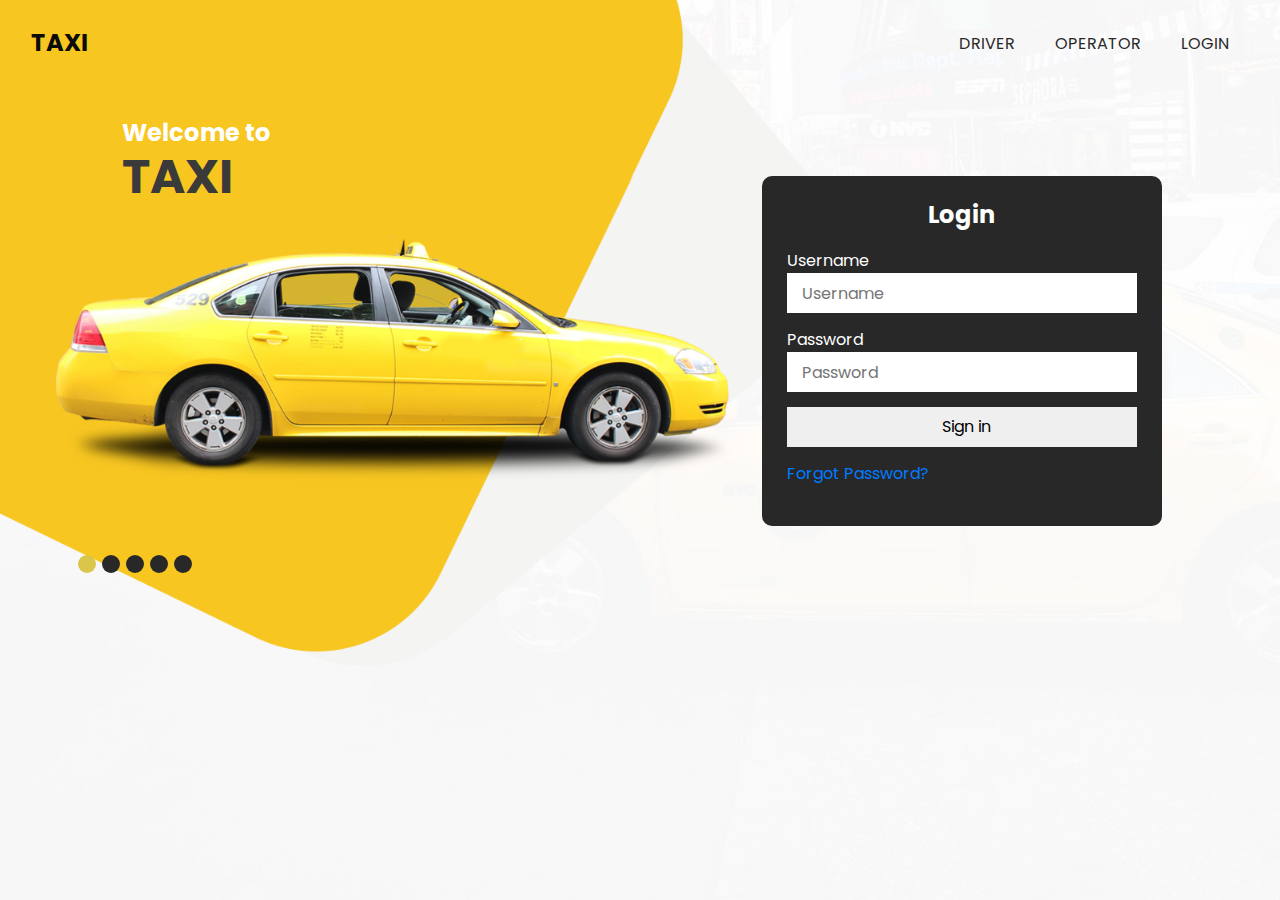
<file: index.html>
<!DOCTYPE html>
<html>

<head>
  <!-- Basic -->
  <meta charset="utf-8" />
  <meta http-equiv="X-UA-Compatible" content="IE=edge" />
  <!-- Mobile Metas -->
  <meta name="viewport" content="width=device-width, initial-scale=1, shrink-to-fit=no" />


  <title>TAXI</title>




  <!-- bootstrap core css -->
  <link rel="stylesheet" type="text/css" href="css/bootstrap.css" />

  <!-- fonts style -->
  <link href="https://fonts.googleapis.com/css?family=Poppins:400,700&display=swap" rel="stylesheet">

  <!-- Custom styles for this template -->
  <link href="css/style.css" rel="stylesheet" />

</head>
<script>
  function validateForm() {
    let x = document.forms["Admin_login"]["AdminID"].value;
    let y = document.forms["Admin_login"]["AdminPass"].value;
    if ((x == "")&&(y=="")) {
      alert("Empty fields Detected");
      return false;
    }

    else if ((x == "admin")&&(y == "1234")) {
      window.location.replace('Operator.html');

    }

    else if ((x == "driver")&&(y == "1234")) {
      window.location.replace('Driver.html');

    }

    else {
      alert("Incorrect Credentials");
      return false;
    }
  }
  </script>
<body>

  <div class="hero_area">
    <!-- header section strats -->
    <header class="header_section">
      <div class="container-fluid">
        <nav class="navbar navbar-expand-lg custom_nav-container ">
          <a class="navbar-brand" href="operator_login.html">
            <span>
            TAXI
            </span>
          </a>
          <button class="navbar-toggler" type="button" data-toggle="collapse" data-target="#navbarSupportedContent" aria-controls="navbarSupportedContent" aria-expanded="false" aria-label="Toggle navigation">
            <span class="navbar-toggler-icon"></span>
          </button>

          <div class="collapse navbar-collapse" id="navbarSupportedContent">
            <div class="d-flex ml-auto flex-column flex-lg-row align-items-center">
              <ul class="navbar-nav  ">
                <li class="nav-item active">
                  <a class="nav-link" href="driver_login.html">Driver <span class="sr-only">(current)</span></a>
                </li>
                <li class="nav-item">
                  <a class="nav-link" href="operator_login.html">Operator</a>
                </li>

                <li class="nav-item">
                  <a class="nav-link" href="index.html">Login</a>
                </li>
              </ul>
            </div>
          </div>
        </nav>
      </div>
    </header>
    <!-- end header section -->
    <!-- slider section -->
    <section class=" slider_section ">
      <div class="container-fluid">
        <div class="row">
          <div class="col-md-7 ">
            <div class="box">
              <div class="detail-box">
                <h4>
                  Welcome to
                </h4>
                <h1>
                  TAXI
                </h1>
              </div>
              <div id="carouselExampleIndicators" class="carousel slide" data-ride="carousel">
                <ol class="carousel-indicators">
                  <li data-target="#carouselExampleIndicators" data-slide-to="0" class="active"></li>
                  <li data-target="#carouselExampleIndicators" data-slide-to="1"></li>
                  <li data-target="#carouselExampleIndicators" data-slide-to="2"></li>
                  <li data-target="#carouselExampleIndicators" data-slide-to="3"></li>
                  <li data-target="#carouselExampleIndicators" data-slide-to="4"></li>
                </ol>
                <div class="carousel-inner">
                  <div class="carousel-item active">

                    <div class="img-box">
                      <img src="images/slider-img.png" alt="">
                    </div>
                  </div>
                  <div class="carousel-item">
                    <div class="img-box">
                      <img src="images/slider-img.png" alt="">
                    </div>
                  </div>
                  <div class="carousel-item">
                    <div class="img-box">
                      <img src="images/slider-img.png" alt="">
                    </div>
                  </div>
                  <div class="carousel-item">
                    <div class="img-box">
                      <img src="images/slider-img.png" alt="">
                    </div>
                  </div>
                  <div class="carousel-item">
                    <div class="img-box">
                      <img src="images/slider-img.png" alt="">
                    </div>
                  </div>
                </div>
              </div>


            </div>
          </div>
          <div class="col-lg-4 col-md-5 ">
            <div class="slider_form">
              <h4>
              Login
              </h4>
              <form id="Admin_login" onsubmit="return validateForm()" action="javascript:void(0);">
                  <a  class="w3-blue w3-block w3-padding-16" style="color:white;">Username</a>
                  <input id="AdminID" name="AdminID" type="text" placeholder="Username" autocomplete="nope">
                  <br>
                  <a  class="w3-blue w3-block w3-padding-16" style="color:white;">Password</a>
                  <input id="AdminPass" name="AdminPass" type="password" placeholder="Password" autocomplete="new-password">
                  <input type="submit" value="Sign in" id="sign_in">
                  <a href="#">Forgot Password?</a>
                </div>
              </form>
            </div>
          </div>
        </div>
      </div>

    </section>
    <!-- end slider section -->
  </div>



  <script type="text/javascript" src="js/jquery-3.4.1.min.js"></script>
  <script type="text/javascript" src="js/bootstrap.js"></script>
  <script type="text/javascript" src="https://cdnjs.cloudflare.com/ajax/libs/OwlCarousel2/2.3.4/owl.carousel.min.js">
  </script>


  <!-- owl carousel script -->
  <script type="text/javascript">
    $(".owl-carousel").owlCarousel({
      loop: true,
      margin: 20,
      navText: [],
      autoplay: true,
      autoplayHoverPause: true,
      responsive: {
        0: {
          items: 1
        },
        768: {
          items: 2
        },
        1000: {
          items: 2
        }
      }
    });
  </script>
  <!-- end owl carousel script -->

</body>

</html>
</file>
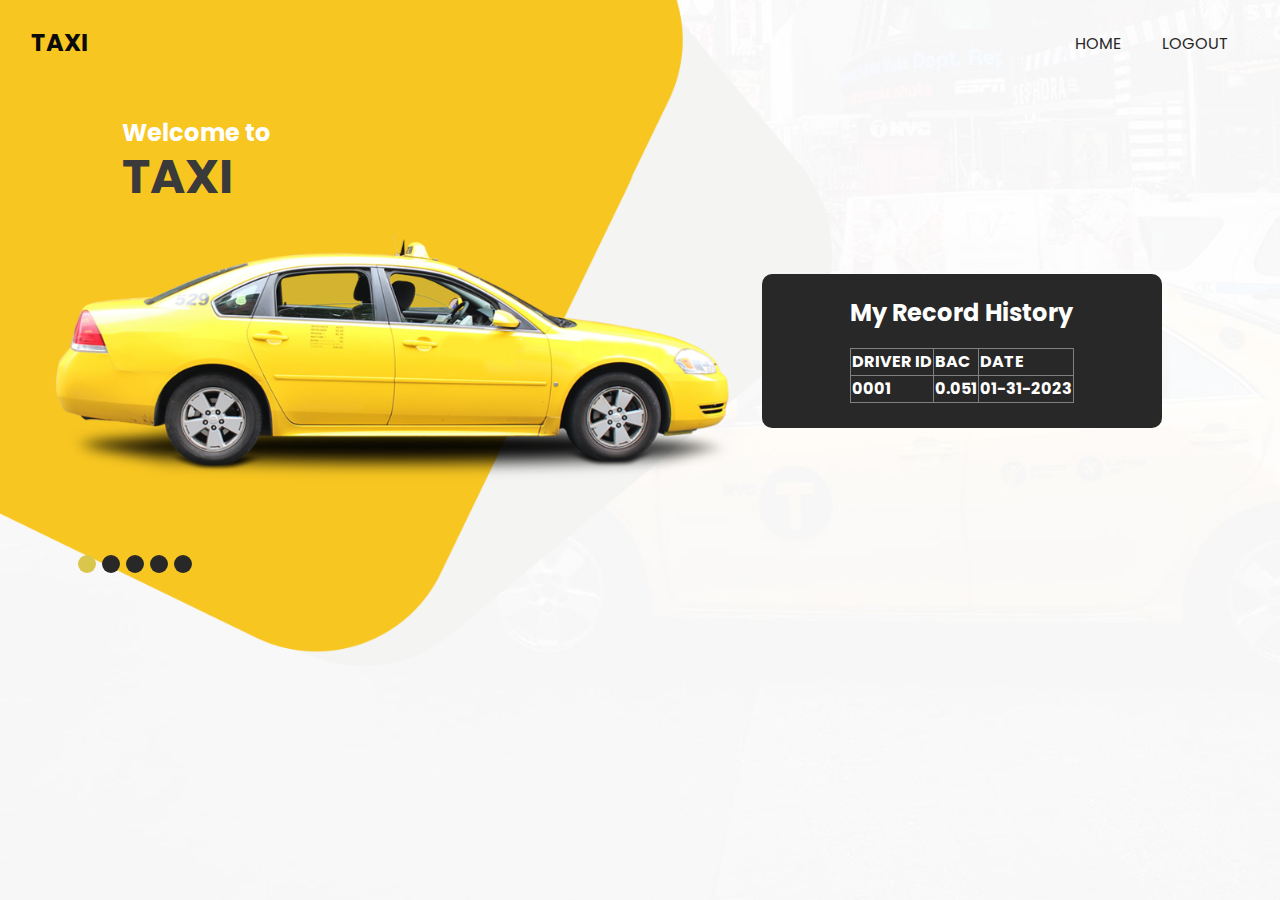
<file: D_Record_history.html>
<!DOCTYPE html>
<html>

<head>
  <!-- Basic -->
  <meta charset="utf-8" />
  <meta http-equiv="X-UA-Compatible" content="IE=edge" />
  <!-- Mobile Metas -->
  <meta name="viewport" content="width=device-width, initial-scale=1, shrink-to-fit=no" />


  <title>TAXI</title>




  <!-- bootstrap core css -->
  <link rel="stylesheet" type="text/css" href="css/bootstrap.css" />

  <!-- fonts style -->
  <link href="https://fonts.googleapis.com/css?family=Poppins:400,700&display=swap" rel="stylesheet">

  <!-- Custom styles for this template -->
  <link href="css/style.css" rel="stylesheet" />

</head>

<body>

  <div class="hero_area">
    <!-- header section strats -->
    <header class="header_section">
      <div class="container-fluid">
        <nav class="navbar navbar-expand-lg custom_nav-container ">
          <a class="navbar-brand" href="View_All.html">
            <span>
            TAXI
            </span>
          </a>
          <button class="navbar-toggler" type="button" data-toggle="collapse" data-target="#navbarSupportedContent" aria-controls="navbarSupportedContent" aria-expanded="false" aria-label="Toggle navigation">
            <span class="navbar-toggler-icon"></span>
          </button>

          <div class="collapse navbar-collapse" id="navbarSupportedContent">
            <div class="d-flex ml-auto flex-column flex-lg-row align-items-center">
              <ul class="navbar-nav  ">
                <li class="nav-item active">
                  <a class="nav-link" href="Operator.html">Home<span class="sr-only">(current)</span></a>
                </li>

                <li class="nav-item">
                  <a class="nav-link" href="login.html">Logout</a>
                </li>
              </ul>
            </div>
          </div>
        </nav>
      </div>
    </header>
    <!-- end header section -->
    <!-- slider section -->
    <section class=" slider_section ">
      <div class="container-fluid">
        <div class="row">
          <div class="col-md-7 ">
            <div class="box">
              <div class="detail-box">
                <h4>
                  Welcome to
                </h4>
                <h1>
                  TAXI
                </h1>
              </div>
              <div id="carouselExampleIndicators" class="carousel slide" data-ride="carousel">
                <ol class="carousel-indicators">
                  <li data-target="#carouselExampleIndicators" data-slide-to="0" class="active"></li>
                  <li data-target="#carouselExampleIndicators" data-slide-to="1"></li>
                  <li data-target="#carouselExampleIndicators" data-slide-to="2"></li>
                  <li data-target="#carouselExampleIndicators" data-slide-to="3"></li>
                  <li data-target="#carouselExampleIndicators" data-slide-to="4"></li>
                </ol>
                <div class="carousel-inner">
                  <div class="carousel-item active">

                    <div class="img-box">
                      <img src="images/slider-img.png" alt="">
                    </div>
                  </div>
                  <div class="carousel-item">
                    <div class="img-box">
                      <img src="images/slider-img.png" alt="">
                    </div>
                  </div>
                  <div class="carousel-item">
                    <div class="img-box">
                      <img src="images/slider-img.png" alt="">
                    </div>
                  </div>
                  <div class="carousel-item">
                    <div class="img-box">
                      <img src="images/slider-img.png" alt="">
                    </div>
                  </div>
                  <div class="carousel-item">
                    <div class="img-box">
                      <img src="images/slider-img.png" alt="">
                    </div>
                  </div>
                </div>
              </div>


            </div>
          </div>
          <div class="col-lg-4 col-md-5 ">
            <div class="slider_form">
              <h4>
              My Record History
              </h4>
              <table style="color:white;" border="1px" style="width:300px; line-height:15px;" align="center">
           <thead>
                   <tr>
                       <th>DRIVER ID</th>
                       <th>BAC</th>
                       <th>DATE</th>

                   </tr>
           </thead>
           <thead>
               <tr>
                   <th>0001</th>
                   <th>0.051</th>
                   <th>01-31-2023</th>
               </tr>
       </thead>
       </table>

                </div>
              </form>
            </div>
          </div>
        </div>
      </div>

    </section>
    <!-- end slider section -->
  </div>



  <script type="text/javascript" src="js/jquery-3.4.1.min.js"></script>
  <script type="text/javascript" src="js/bootstrap.js"></script>
  <script type="text/javascript" src="https://cdnjs.cloudflare.com/ajax/libs/OwlCarousel2/2.3.4/owl.carousel.min.js">
  </script>


  <!-- owl carousel script -->
  <script type="text/javascript">
    $(".owl-carousel").owlCarousel({
      loop: true,
      margin: 20,
      navText: [],
      autoplay: true,
      autoplayHoverPause: true,
      responsive: {
        0: {
          items: 1
        },
        768: {
          items: 2
        },
        1000: {
          items: 2
        }
      }
    });
  </script>
  <!-- end owl carousel script -->

</body>

</html>
</file>
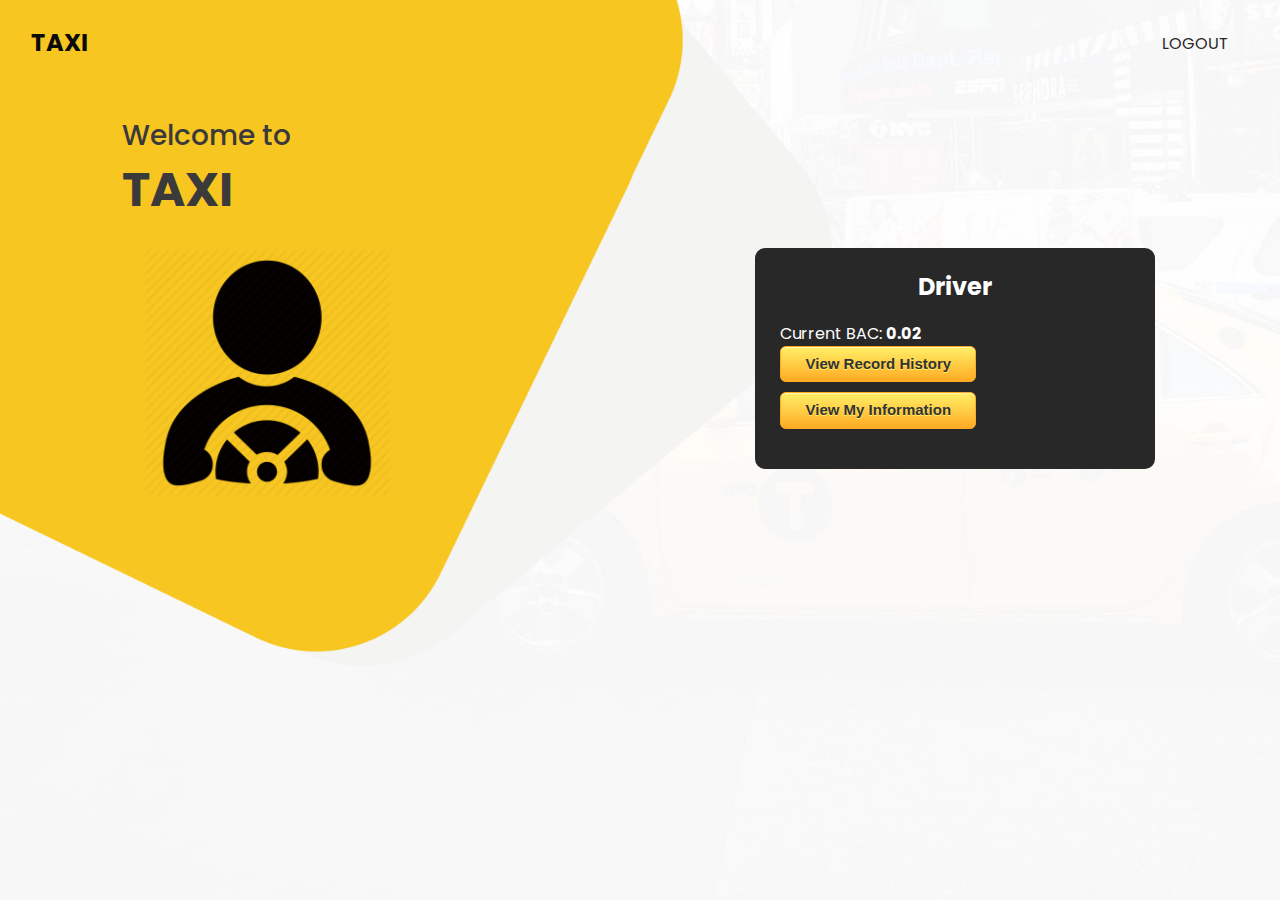
<file: Driver.html>
<!DOCTYPE html>
<html>

<head>
  <!-- Basic -->
  <meta charset="utf-8" />
  <meta http-equiv="X-UA-Compatible" content="IE=edge" />
  <!-- Mobile Metas -->
  <meta name="viewport" content="width=device-width, initial-scale=1, shrink-to-fit=no" />


  <title>TAXI</title>




  <!-- bootstrap core css -->
  <link rel="stylesheet" type="text/css" href="css/bootstrap.css" />

  <!-- fonts style -->
  <link href="https://fonts.googleapis.com/css?family=Poppins:400,700&display=swap" rel="stylesheet">

  <!-- Custom styles for this template -->
  <link href="css/style.css" rel="stylesheet" />

</head>

<body>

  <div class="hero_area">
    <!-- header section strats -->
    <header class="header_section">
      <div class="container-fluid">
        <nav class="navbar navbar-expand-lg custom_nav-container ">
          <a class="navbar-brand" href="Driver.html">
            <span>
            TAXI
            </span>
          </a>
          <button class="navbar-toggler" type="button" data-toggle="collapse" data-target="#navbarSupportedContent" aria-controls="navbarSupportedContent" aria-expanded="false" aria-label="Toggle navigation">
            <span class="navbar-toggler-icon"></span>
          </button>

          <div class="collapse navbar-collapse" id="navbarSupportedContent">
            <div class="d-flex ml-auto flex-column flex-lg-row align-items-center">
              <ul class="navbar-nav  ">

                <li class="nav-item">
                  <a class="nav-link" href="index.html">Logout</a>
                </li>
              </ul>
            </div>
          </div>
        </nav>
      </div>
    </header>
    <!-- end header section -->
    <!-- slider section -->
    <section class=" slider_section ">
      <div class="container-fluid">
        <div class="row">
          <div class="col-md-7 ">
            <div class="box">
              <div class="detail-box">
                <h3>
                  Welcome to
                </h3>
                <h1>
                  TAXI
                </h1>
              </div>
              <img class="driver" src="images/driver.png" alt="driver-img" style=" margin-left: 20px;">


            </div>
          </div>
          <div class="col-lg-4 col-md-5 " style=" padding-left: 6px;">
            <div class="slider_form">
              <h4>
                Driver
              </h4>
              <form action="">
                <a class="w3-white w3-block w3-padding-16" style="color:white;">Current BAC: <strong>0.02</a></strong>
                <br>



                  <button type="button" onclick="document.location='D_Record_history.html'" class="myButton" style="margin-bottom: 10px;">View Record History</button>
                  <br>
                  <button type="button" onclick="document.location='MyProfile.html'" class="myButton">View My Information</button>
                </div>
              </form>
            </div>
          </div>
        </div>
      </div>

    </section>
    <!-- end slider section -->
  </div>



  <script type="text/javascript" src="js/jquery-3.4.1.min.js"></script>
  <script type="text/javascript" src="js/bootstrap.js"></script>
  <script type="text/javascript" src="https://cdnjs.cloudflare.com/ajax/libs/OwlCarousel2/2.3.4/owl.carousel.min.js">
  </script>


  <!-- owl carousel script -->
  <script type="text/javascript">
    $(".owl-carousel").owlCarousel({
      loop: true,
      margin: 20,
      navText: [],
      autoplay: true,
      autoplayHoverPause: true,
      responsive: {
        0: {
          items: 1
        },
        768: {
          items: 2
        },
        1000: {
          items: 2
        }
      }
    });
  </script>
  <!-- end owl carousel script -->

</body>

</html>
</file>
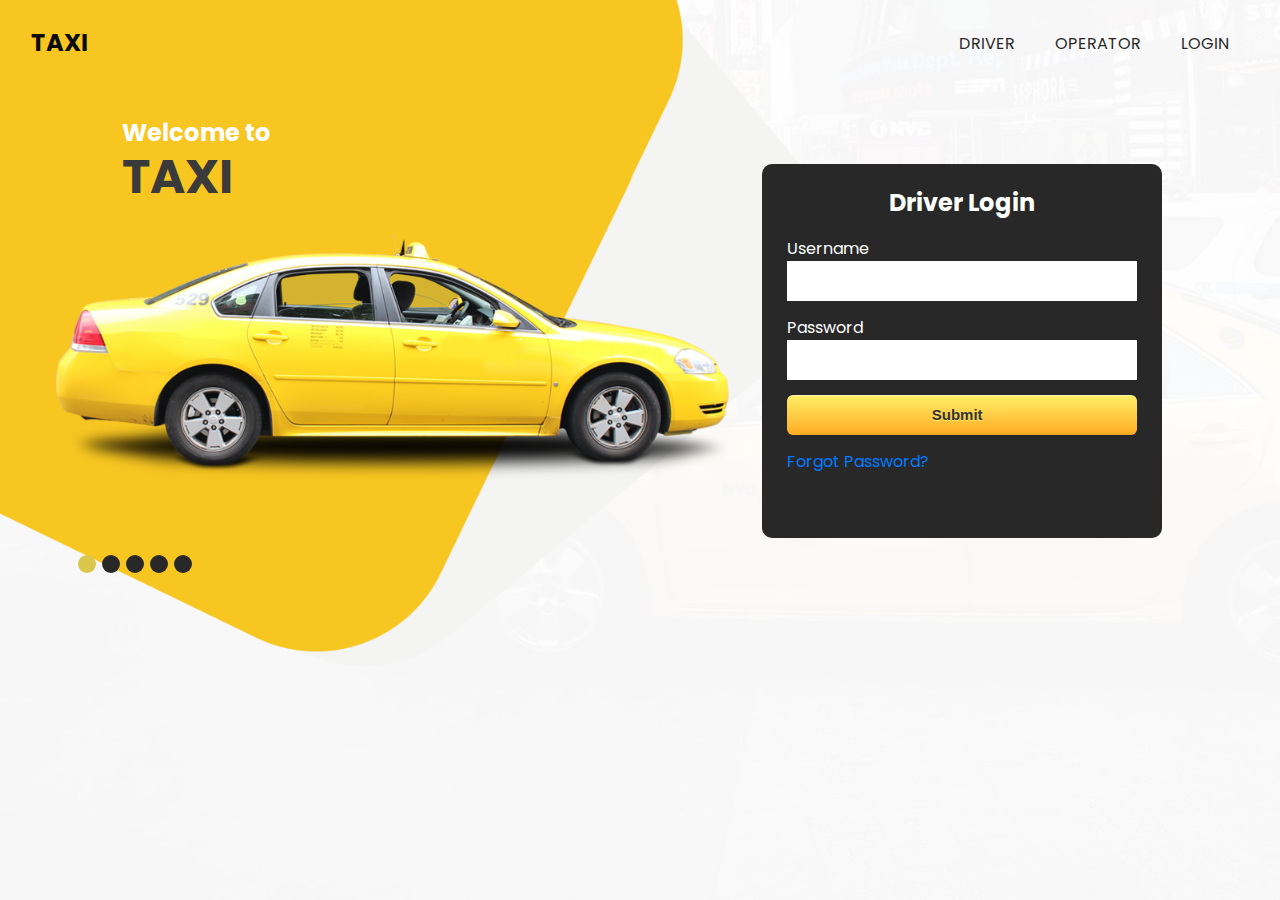
<file: driver_login.html>
<!DOCTYPE html>
<html>

<head>
  <!-- Basic -->
  <meta charset="utf-8" />
  <meta http-equiv="X-UA-Compatible" content="IE=edge" />
  <!-- Mobile Metas -->
  <meta name="viewport" content="width=device-width, initial-scale=1, shrink-to-fit=no" />


  <title>TAXI</title>




  <!-- bootstrap core css -->
  <link rel="stylesheet" type="text/css" href="css/bootstrap.css" />

  <!-- fonts style -->
  <link href="https://fonts.googleapis.com/css?family=Poppins:400,700&display=swap" rel="stylesheet">

  <!-- Custom styles for this template -->
  <link href="css/style.css" rel="stylesheet" />

</head>

<body>

  <div class="hero_area">
    <!-- header section strats -->
    <header class="header_section">
      <div class="container-fluid">
        <nav class="navbar navbar-expand-lg custom_nav-container ">
          <a class="navbar-brand" href="driver_login.html">
            <span>
            TAXI
            </span>
          </a>
          <button class="navbar-toggler" type="button" data-toggle="collapse" data-target="#navbarSupportedContent" aria-controls="navbarSupportedContent" aria-expanded="false" aria-label="Toggle navigation">
            <span class="navbar-toggler-icon"></span>
          </button>

          <div class="collapse navbar-collapse" id="navbarSupportedContent">
            <div class="d-flex ml-auto flex-column flex-lg-row align-items-center">
              <ul class="navbar-nav  ">
                <li class="nav-item active">
                  <a class="nav-link" href="driver_login.html">Driver <span class="sr-only">(current)</span></a>
                </li>
                <li class="nav-item">
                  <a class="nav-link" href="operator_login.html">Operator</a>
                </li>

                <li class="nav-item">
                  <a class="nav-link" href="index.html">Login</a>
                </li>
              </ul>
            </div>
          </div>
        </nav>
      </div>
    </header>
    <!-- end header section -->
    <!-- slider section -->
    <section class=" slider_section ">
      <div class="container-fluid">
        <div class="row">
          <div class="col-md-7 ">
            <div class="box">
              <div class="detail-box">
                <h4>
                  Welcome to
                </h4>
                <h1>
                  TAXI
                </h1>
              </div>
              <div id="carouselExampleIndicators" class="carousel slide" data-ride="carousel">
                <ol class="carousel-indicators">
                  <li data-target="#carouselExampleIndicators" data-slide-to="0" class="active"></li>
                  <li data-target="#carouselExampleIndicators" data-slide-to="1"></li>
                  <li data-target="#carouselExampleIndicators" data-slide-to="2"></li>
                  <li data-target="#carouselExampleIndicators" data-slide-to="3"></li>
                  <li data-target="#carouselExampleIndicators" data-slide-to="4"></li>
                </ol>
                <div class="carousel-inner">
                  <div class="carousel-item active">

                    <div class="img-box">
                      <img src="images/slider-img.png" alt="">
                    </div>
                  </div>
                  <div class="carousel-item">
                    <div class="img-box">
                      <img src="images/slider-img.png" alt="">
                    </div>
                  </div>
                  <div class="carousel-item">
                    <div class="img-box">
                      <img src="images/slider-img.png" alt="">
                    </div>
                  </div>
                  <div class="carousel-item">
                    <div class="img-box">
                      <img src="images/slider-img.png" alt="">
                    </div>
                  </div>
                  <div class="carousel-item">
                    <div class="img-box">
                      <img src="images/slider-img.png" alt="">
                    </div>
                  </div>
                </div>
              </div>


            </div>
          </div>
          <div class="col-lg-4 col-md-5 ">
            <div class="slider_form">
              <h4>
                Driver Login
              </h4>
              <form action="">






                <a  class="w3-blue w3-block w3-padding-16" style="color:white;">Username</a>
        <input type="text">
<br>
<a  class="w3-blue w3-block w3-padding-16" style="color:white;">Password</a>

<input type="text"><input  class="myButton" type=button onclick="location.href ='F:/apps/xampps/htdocs/webapp/Valid-Vaccine/Thesis/View_All.html'" value="Submit">
<a href="#">Forgot Password?</a>
<br>
<br>
                </div>
              </form>
            </div>
          </div>
        </div>
      </div>

    </section>
    <!-- end slider section -->
  </div>



  <script type="text/javascript" src="js/jquery-3.4.1.min.js"></script>
  <script type="text/javascript" src="js/bootstrap.js"></script>
  <script type="text/javascript" src="https://cdnjs.cloudflare.com/ajax/libs/OwlCarousel2/2.3.4/owl.carousel.min.js">
  </script>


  <!-- owl carousel script -->
  <script type="text/javascript">
    $(".owl-carousel").owlCarousel({
      loop: true,
      margin: 20,
      navText: [],
      autoplay: true,
      autoplayHoverPause: true,
      responsive: {
        0: {
          items: 1
        },
        768: {
          items: 2
        },
        1000: {
          items: 2
        }
      }
    });
  </script>
  <!-- end owl carousel script -->

</body>

</html>
</file>
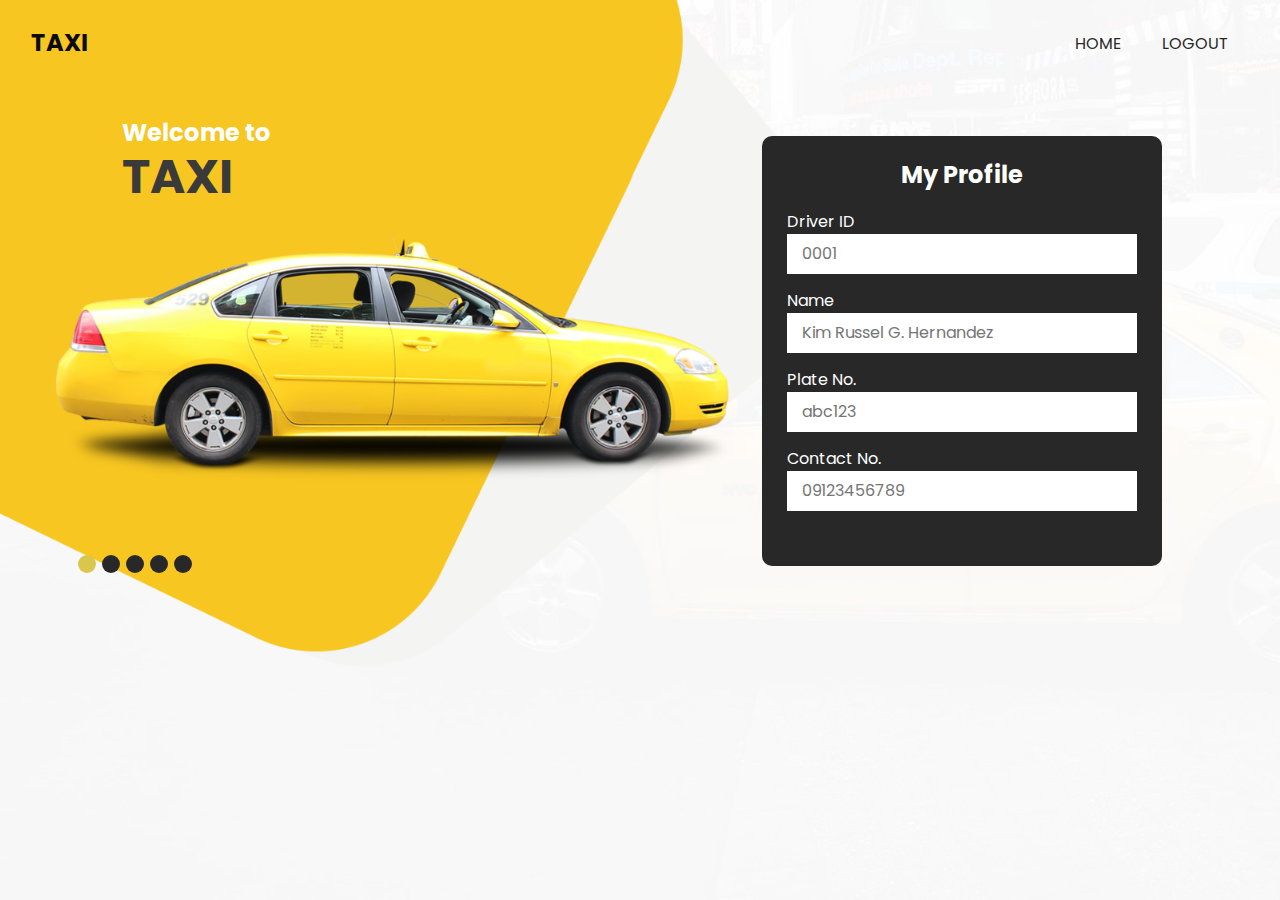
<file: MyProfile.html>
<!DOCTYPE html>
<html>

<head>
  <!-- Basic -->
  <meta charset="utf-8" />
  <meta http-equiv="X-UA-Compatible" content="IE=edge" />
  <!-- Mobile Metas -->
  <meta name="viewport" content="width=device-width, initial-scale=1, shrink-to-fit=no" />


  <title>TAXI</title>




  <!-- bootstrap core css -->
  <link rel="stylesheet" type="text/css" href="css/bootstrap.css" />

  <!-- fonts style -->
  <link href="https://fonts.googleapis.com/css?family=Poppins:400,700&display=swap" rel="stylesheet">

  <!-- Custom styles for this template -->
  <link href="css/style.css" rel="stylesheet" />

</head>

<body>

  <div class="hero_area">
    <!-- header section strats -->
    <header class="header_section">
      <div class="container-fluid">
        <nav class="navbar navbar-expand-lg custom_nav-container ">
          <a class="navbar-brand" href="operator_login.html">
            <span>
            TAXI
            </span>
          </a>
          <button class="navbar-toggler" type="button" data-toggle="collapse" data-target="#navbarSupportedContent" aria-controls="navbarSupportedContent" aria-expanded="false" aria-label="Toggle navigation">
            <span class="navbar-toggler-icon"></span>
          </button>

          <div class="collapse navbar-collapse" id="navbarSupportedContent">
            <div class="d-flex ml-auto flex-column flex-lg-row align-items-center">
              <ul class="navbar-nav  ">
                <li class="nav-item active">
                  <a class="nav-link" href="Driver.html">Home<span class="sr-only">(current)</span></a>
                </li>

                <li class="nav-item">
                  <a class="nav-link" href="index.html">Logout</a>
                </li>
              </ul>
            </div>
          </div>
        </nav>
      </div>
    </header>
    <!-- end header section -->
    <!-- slider section -->
    <section class=" slider_section ">
      <div class="container-fluid">
        <div class="row">
          <div class="col-md-7 ">
            <div class="box">
              <div class="detail-box">
                <h4>
                  Welcome to
                </h4>
                <h1>
                  TAXI
                </h1>
              </div>
              <div id="carouselExampleIndicators" class="carousel slide" data-ride="carousel">
                <ol class="carousel-indicators">
                  <li data-target="#carouselExampleIndicators" data-slide-to="0" class="active"></li>
                  <li data-target="#carouselExampleIndicators" data-slide-to="1"></li>
                  <li data-target="#carouselExampleIndicators" data-slide-to="2"></li>
                  <li data-target="#carouselExampleIndicators" data-slide-to="3"></li>
                  <li data-target="#carouselExampleIndicators" data-slide-to="4"></li>
                </ol>
                <div class="carousel-inner">
                  <div class="carousel-item active">

                    <div class="img-box">
                      <img src="images/slider-img.png" alt="">
                    </div>
                  </div>
                  <div class="carousel-item">
                    <div class="img-box">
                      <img src="images/slider-img.png" alt="">
                    </div>
                  </div>
                  <div class="carousel-item">
                    <div class="img-box">
                      <img src="images/slider-img.png" alt="">
                    </div>
                  </div>
                  <div class="carousel-item">
                    <div class="img-box">
                      <img src="images/slider-img.png" alt="">
                    </div>
                  </div>
                  <div class="carousel-item">
                    <div class="img-box">
                      <img src="images/slider-img.png" alt="">
                    </div>
                  </div>
                </div>
              </div>


            </div>
          </div>
          <div class="col-lg-4 col-md-5 ">
            <div class="slider_form">
              <h4>
              My Profile
              </h4>
              <form action="">






                  <a  class="w3-blue w3-block w3-padding-16" style="color:white;">Driver ID</a>
          <input type="text" placeholder="0001"  readonly="readonly">
<br>
<a  class="w3-blue w3-block w3-padding-16" style="color:white;">Name</a>

<input type="text" placeholder="Kim Russel G. Hernandez" readonly="readonly">
<br>
<a  class="w3-blue w3-block w3-padding-16" style="color:white;">Plate No.</a>

<input type="text" placeholder="abc123" readonly="readonly">
<br>
<a  class="w3-blue w3-block w3-padding-16" style="color:white;">Contact No.</a>

<input type="text" placeholder="09123456789" readonly="readonly">

                </div>
              </form>
            </div>
          </div>
        </div>
      </div>

    </section>
    <!-- end slider section -->
  </div>



  <script type="text/javascript" src="js/jquery-3.4.1.min.js"></script>
  <script type="text/javascript" src="js/bootstrap.js"></script>
  <script type="text/javascript" src="https://cdnjs.cloudflare.com/ajax/libs/OwlCarousel2/2.3.4/owl.carousel.min.js">
  </script>


  <!-- owl carousel script -->
  <script type="text/javascript">
    $(".owl-carousel").owlCarousel({
      loop: true,
      margin: 20,
      navText: [],
      autoplay: true,
      autoplayHoverPause: true,
      responsive: {
        0: {
          items: 1
        },
        768: {
          items: 2
        },
        1000: {
          items: 2
        }
      }
    });
  </script>
  <!-- end owl carousel script -->

</body>

</html>
</file>
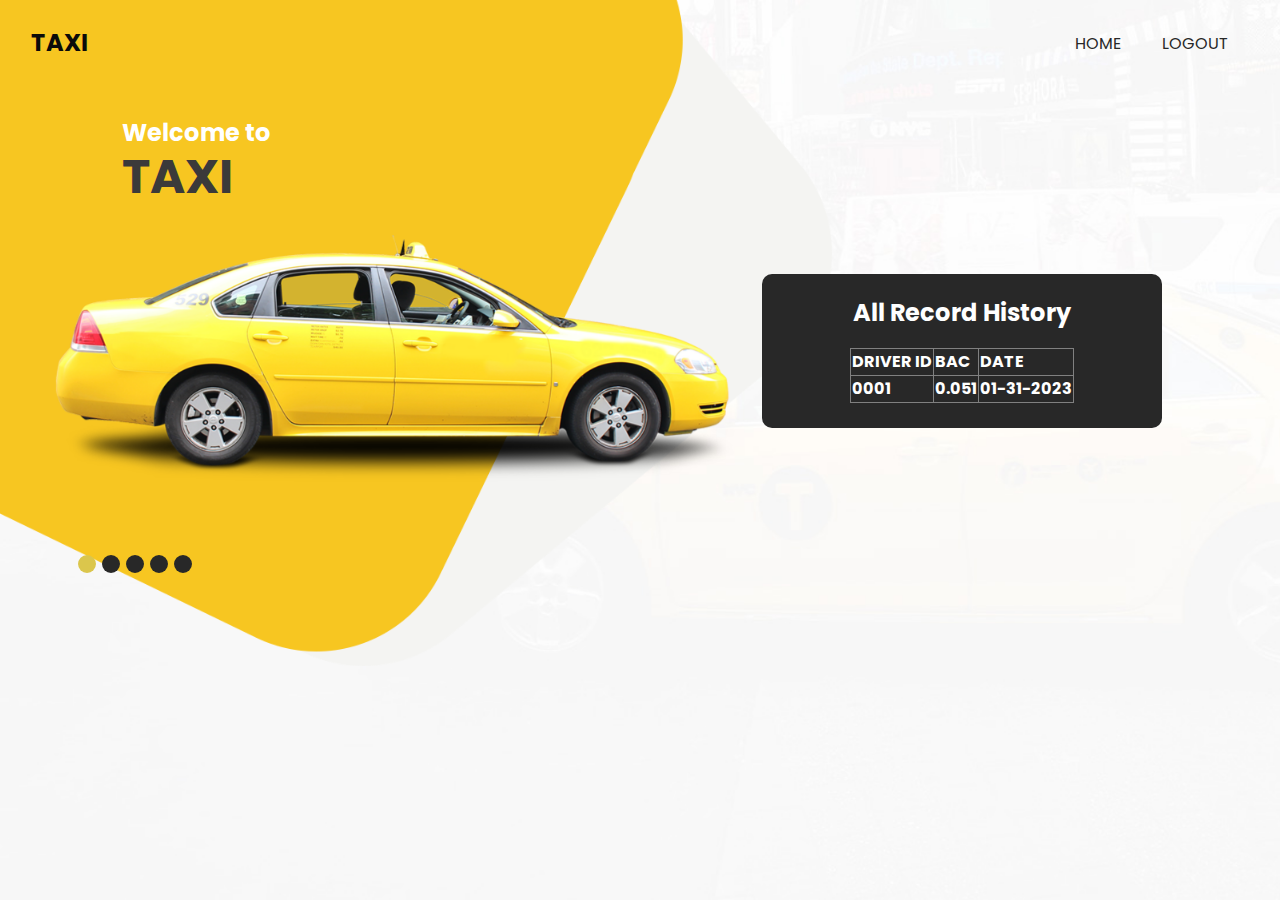
<file: O_Record_history.html>
<!DOCTYPE html>
<html>

<head>
  <!-- Basic -->
  <meta charset="utf-8" />
  <meta http-equiv="X-UA-Compatible" content="IE=edge" />
  <!-- Mobile Metas -->
  <meta name="viewport" content="width=device-width, initial-scale=1, shrink-to-fit=no" />


  <title>TAXI</title>




  <!-- bootstrap core css -->
  <link rel="stylesheet" type="text/css" href="css/bootstrap.css" />

  <!-- fonts style -->
  <link href="https://fonts.googleapis.com/css?family=Poppins:400,700&display=swap" rel="stylesheet">

  <!-- Custom styles for this template -->
  <link href="css/style.css" rel="stylesheet" />

</head>

<body>

  <div class="hero_area">
    <!-- header section strats -->
    <header class="header_section">
      <div class="container-fluid">
        <nav class="navbar navbar-expand-lg custom_nav-container ">
          <a class="navbar-brand" href="View_All.html">
            <span>
            TAXI
            </span>
          </a>
          <button class="navbar-toggler" type="button" data-toggle="collapse" data-target="#navbarSupportedContent" aria-controls="navbarSupportedContent" aria-expanded="false" aria-label="Toggle navigation">
            <span class="navbar-toggler-icon"></span>
          </button>

          <div class="collapse navbar-collapse" id="navbarSupportedContent">
            <div class="d-flex ml-auto flex-column flex-lg-row align-items-center">
              <ul class="navbar-nav  ">
                <li class="nav-item active">
                  <a class="nav-link" href="Operator.html">Home<span class="sr-only">(current)</span></a>
                </li>

                <li class="nav-item">
                  <a class="nav-link" href="index.html">Logout</a>
                </li>
              </ul>
            </div>
          </div>
        </nav>
      </div>
    </header>
    <!-- end header section -->
    <!-- slider section -->
    <section class=" slider_section ">
      <div class="container-fluid">
        <div class="row">
          <div class="col-md-7 ">
            <div class="box">
              <div class="detail-box">
                <h4>
                  Welcome to
                </h4>
                <h1>
                  TAXI
                </h1>
              </div>
              <div id="carouselExampleIndicators" class="carousel slide" data-ride="carousel">
                <ol class="carousel-indicators">
                  <li data-target="#carouselExampleIndicators" data-slide-to="0" class="active"></li>
                  <li data-target="#carouselExampleIndicators" data-slide-to="1"></li>
                  <li data-target="#carouselExampleIndicators" data-slide-to="2"></li>
                  <li data-target="#carouselExampleIndicators" data-slide-to="3"></li>
                  <li data-target="#carouselExampleIndicators" data-slide-to="4"></li>
                </ol>
                <div class="carousel-inner">
                  <div class="carousel-item active">

                    <div class="img-box">
                      <img src="images/slider-img.png" alt="">
                    </div>
                  </div>
                  <div class="carousel-item">
                    <div class="img-box">
                      <img src="images/slider-img.png" alt="">
                    </div>
                  </div>
                  <div class="carousel-item">
                    <div class="img-box">
                      <img src="images/slider-img.png" alt="">
                    </div>
                  </div>
                  <div class="carousel-item">
                    <div class="img-box">
                      <img src="images/slider-img.png" alt="">
                    </div>
                  </div>
                  <div class="carousel-item">
                    <div class="img-box">
                      <img src="images/slider-img.png" alt="">
                    </div>
                  </div>
                </div>
              </div>


            </div>
          </div>
          <div class="col-lg-4 col-md-5 ">
            <div class="slider_form">
              <h4>
              All Record History
              </h4>
              <table style="color:white;" border="1px" style="width:300px; line-height:15px;" align="center">
           <thead>
                   <tr>
                       <th>DRIVER ID</th>
                       <th>BAC</th>
                       <th>DATE</th>

                   </tr>
           </thead>
           <thead>
               <tr>
                   <th>0001</th>
                   <th>0.051</th>
                   <th>01-31-2023</th>
               </tr>
       </thead>
       </table>

                </div>
              </form>
            </div>
          </div>
        </div>
      </div>

    </section>
    <!-- end slider section -->
  </div>



  <script type="text/javascript" src="js/jquery-3.4.1.min.js"></script>
  <script type="text/javascript" src="js/bootstrap.js"></script>
  <script type="text/javascript" src="https://cdnjs.cloudflare.com/ajax/libs/OwlCarousel2/2.3.4/owl.carousel.min.js">
  </script>


  <!-- owl carousel script -->
  <script type="text/javascript">
    $(".owl-carousel").owlCarousel({
      loop: true,
      margin: 20,
      navText: [],
      autoplay: true,
      autoplayHoverPause: true,
      responsive: {
        0: {
          items: 1
        },
        768: {
          items: 2
        },
        1000: {
          items: 2
        }
      }
    });
  </script>
  <!-- end owl carousel script -->

</body>

</html>
</file>
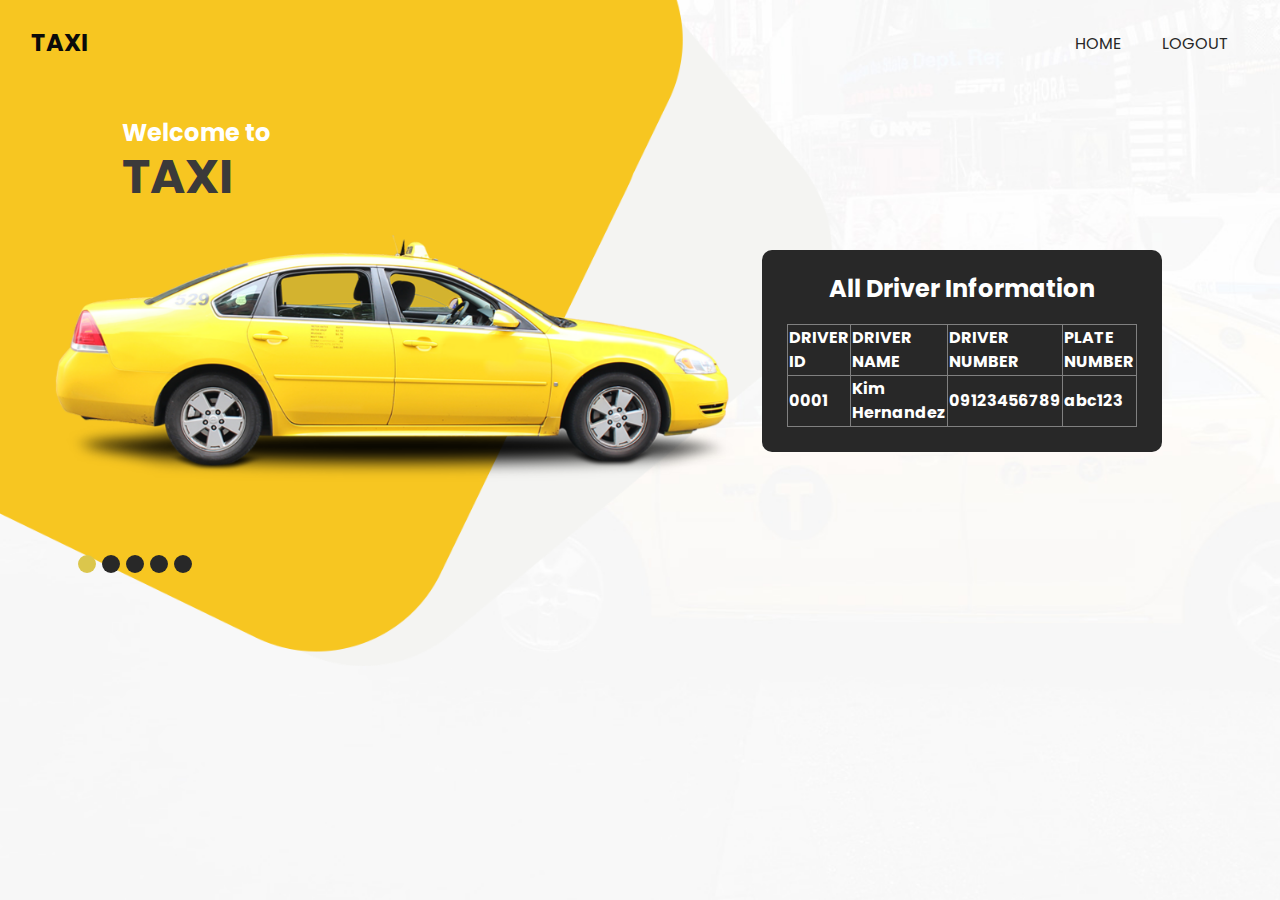
<file: O_View_All.html>
<!DOCTYPE html>
<html>

<head>
  <!-- Basic -->
  <meta charset="utf-8" />
  <meta http-equiv="X-UA-Compatible" content="IE=edge" />
  <!-- Mobile Metas -->
  <meta name="viewport" content="width=device-width, initial-scale=1, shrink-to-fit=no" />


  <title>TAXI</title>




  <!-- bootstrap core css -->
  <link rel="stylesheet" type="text/css" href="css/bootstrap.css" />

  <!-- fonts style -->
  <link href="https://fonts.googleapis.com/css?family=Poppins:400,700&display=swap" rel="stylesheet">

  <!-- Custom styles for this template -->
  <link href="css/style.css" rel="stylesheet" />

</head>

<body>

  <div class="hero_area">
    <!-- header section strats -->
    <header class="header_section">
      <div class="container-fluid">
        <nav class="navbar navbar-expand-lg custom_nav-container ">
          <a class="navbar-brand" href="View_All.html">
            <span>
            TAXI
            </span>
          </a>
          <button class="navbar-toggler" type="button" data-toggle="collapse" data-target="#navbarSupportedContent" aria-controls="navbarSupportedContent" aria-expanded="false" aria-label="Toggle navigation">
            <span class="navbar-toggler-icon"></span>
          </button>

          <div class="collapse navbar-collapse" id="navbarSupportedContent">
            <div class="d-flex ml-auto flex-column flex-lg-row align-items-center">
              <ul class="navbar-nav  ">
                <li class="nav-item active">
                  <a class="nav-link" href="Operator.html">Home<span class="sr-only">(current)</span></a>
                </li>

                <li class="nav-item">
                  <a class="nav-link" href="index.html">Logout</a>
                </li>
              </ul>
            </div>
          </div>
        </nav>
      </div>
    </header>
    <!-- end header section -->
    <!-- slider section -->
    <section class=" slider_section ">
      <div class="container-fluid">
        <div class="row">
          <div class="col-md-7 ">
            <div class="box">
              <div class="detail-box">
                <h4>
                  Welcome to
                </h4>
                <h1>
                  TAXI
                </h1>
              </div>
              <div id="carouselExampleIndicators" class="carousel slide" data-ride="carousel">
                <ol class="carousel-indicators">
                  <li data-target="#carouselExampleIndicators" data-slide-to="0" class="active"></li>
                  <li data-target="#carouselExampleIndicators" data-slide-to="1"></li>
                  <li data-target="#carouselExampleIndicators" data-slide-to="2"></li>
                  <li data-target="#carouselExampleIndicators" data-slide-to="3"></li>
                  <li data-target="#carouselExampleIndicators" data-slide-to="4"></li>
                </ol>
                <div class="carousel-inner">
                  <div class="carousel-item active">

                    <div class="img-box">
                      <img src="images/slider-img.png" alt="">
                    </div>
                  </div>
                  <div class="carousel-item">
                    <div class="img-box">
                      <img src="images/slider-img.png" alt="">
                    </div>
                  </div>
                  <div class="carousel-item">
                    <div class="img-box">
                      <img src="images/slider-img.png" alt="">
                    </div>
                  </div>
                  <div class="carousel-item">
                    <div class="img-box">
                      <img src="images/slider-img.png" alt="">
                    </div>
                  </div>
                  <div class="carousel-item">
                    <div class="img-box">
                      <img src="images/slider-img.png" alt="">
                    </div>
                  </div>
                </div>
              </div>


            </div>
          </div>
          <div class="col-lg-4 col-md-5 ">
            <div class="slider_form">
              <h4>
              All Driver Information
              </h4>
              <table style="color:white;" border="1px" style="width:300px; line-height:15px;" align="center">
           <thead>
                   <tr>
                       <th>DRIVER ID</th>
                       <th>DRIVER NAME</th>
                       <th>DRIVER NUMBER</th>
                       <th>PLATE NUMBER</th>

                   </tr>
           </thead>
           <thead>
               <tr>
                   <th>0001</th>
                   <th>Kim Hernandez</th>
                   <th>09123456789</th>
                   <th>abc123</th>

               </tr>
       </thead>
       </table>

                </div>
              </form>
            </div>
          </div>
        </div>
      </div>

    </section>
    <!-- end slider section -->
  </div>



  <script type="text/javascript" src="js/jquery-3.4.1.min.js"></script>
  <script type="text/javascript" src="js/bootstrap.js"></script>
  <script type="text/javascript" src="https://cdnjs.cloudflare.com/ajax/libs/OwlCarousel2/2.3.4/owl.carousel.min.js">
  </script>


  <!-- owl carousel script -->
  <script type="text/javascript">
    $(".owl-carousel").owlCarousel({
      loop: true,
      margin: 20,
      navText: [],
      autoplay: true,
      autoplayHoverPause: true,
      responsive: {
        0: {
          items: 1
        },
        768: {
          items: 2
        },
        1000: {
          items: 2
        }
      }
    });
  </script>
  <!-- end owl carousel script -->

</body>

</html>
</file>
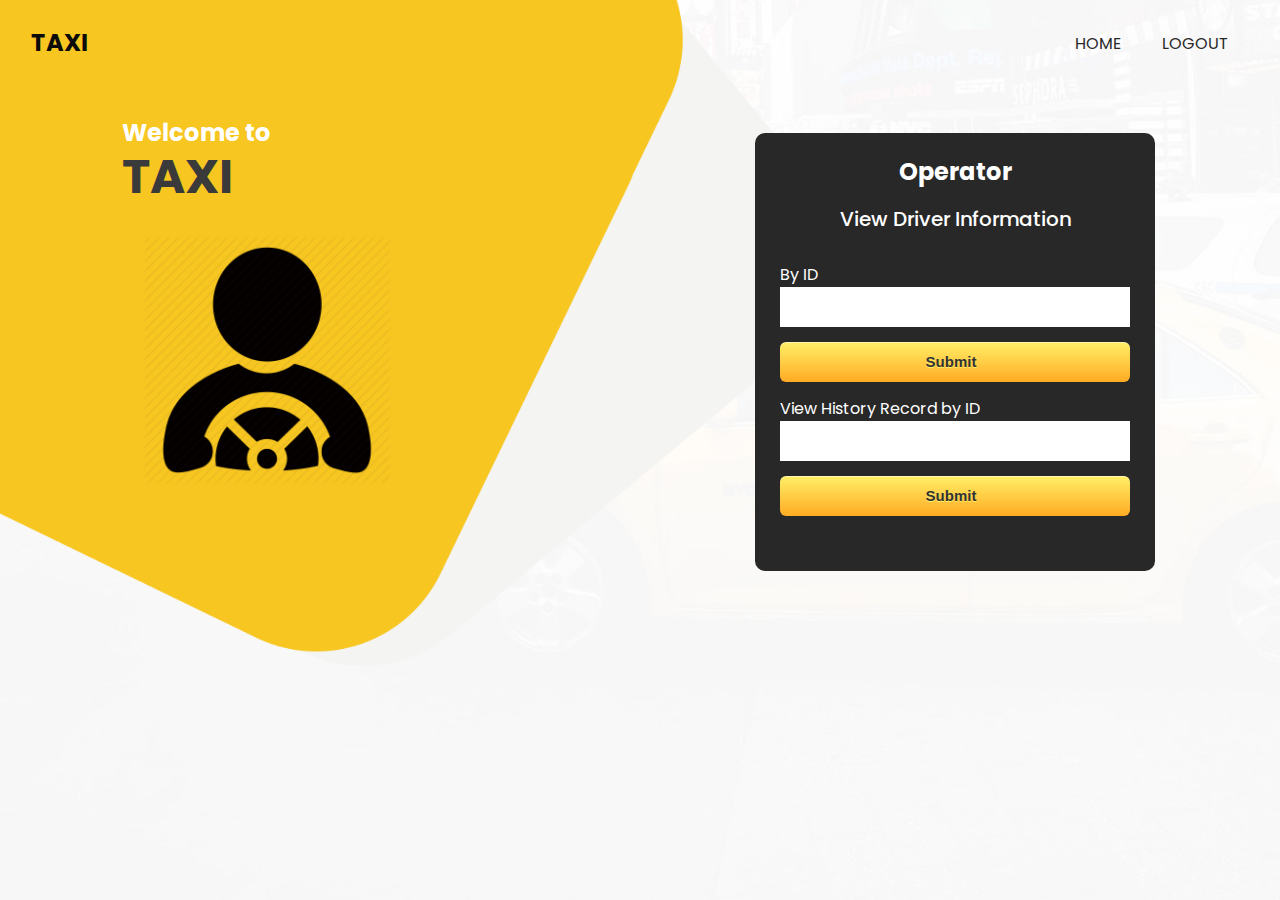
<file: Operator.html>
<!DOCTYPE html>
<html>

<head>
  <!-- Basic -->
  <meta charset="utf-8" />
  <meta http-equiv="X-UA-Compatible" content="IE=edge" />
  <!-- Mobile Metas -->
  <meta name="viewport" content="width=device-width, initial-scale=1, shrink-to-fit=no" />


  <title>TAXI</title>




  <!-- bootstrap core css -->
  <link rel="stylesheet" type="text/css" href="css/bootstrap.css" />

  <!-- fonts style -->
  <link href="https://fonts.googleapis.com/css?family=Poppins:400,700&display=swap" rel="stylesheet">

  <!-- Custom styles for this template -->
  <link href="css/style.css" rel="stylesheet" />

</head>

<body>

  <div class="hero_area">
    <!-- header section strats -->
    <header class="header_section">
      <div class="container-fluid">
        <nav class="navbar navbar-expand-lg custom_nav-container ">
          <a class="navbar-brand" href="Operator.html">
            <span>
            TAXI
            </span>
          </a>
          <button class="navbar-toggler" type="button" data-toggle="collapse" data-target="#navbarSupportedContent" aria-controls="navbarSupportedContent" aria-expanded="false" aria-label="Toggle navigation">
            <span class="navbar-toggler-icon"></span>
          </button>

          <div class="collapse navbar-collapse" id="navbarSupportedContent">
            <div class="d-flex ml-auto flex-column flex-lg-row align-items-center">
              <ul class="navbar-nav  ">
                <li class="nav-item active">
                  <a class="nav-link" href="Operator.html">Home<span class="sr-only">(current)</span></a>
                </li>

                <li class="nav-item">
                  <a class="nav-link" href="index.html">Logout</a>
                </li>
              </ul>
            </div>
          </div>
        </nav>
      </div>
    </header>
    <!-- end header section -->
    <!-- slider section -->
    <section class=" slider_section ">
      <div class="container-fluid">
        <div class="row">
          <div class="col-md-7 ">
            <div class="box">
              <div class="detail-box">
                <h4>
                  Welcome to
                </h4>
                <h1>
                  TAXI
                </h1>
              </div>
                <img class="driver" src="images/driver.png" alt="driver-img" style=" margin-left: 20px;">


            </div>
          </div>
          <div class="col-lg-4 col-md-5 " style=" padding-left: 6px;">
            <div class="slider_form">
              <h4>
                Operator
              </h4>
              <form action="">

                <h5 style="color:white; text-align:center" >View Driver Information</h5>
              <br>



                <a  class="w3-blue w3-block w3-padding-16" style="color:white;">By ID</a>
                <input type="text"><input  class="myButton" type=button onclick="location.href ='O_View_All.html'" value="Submit">
                <br>
                <a  class="w3-blue w3-block w3-padding-16" style="color:white;">View History Record by ID</a>
                <input type="text"><input  class="myButton" type=button onclick="location.href ='O_Record_history.html'" value="Submit">
              </div>
            </form>
            </div>
          </div>
        </div>
      </div>

    </section>
    <!-- end slider section -->
  </div>



  <script type="text/javascript" src="js/jquery-3.4.1.min.js"></script>
  <script type="text/javascript" src="js/bootstrap.js"></script>
  <script type="text/javascript" src="https://cdnjs.cloudflare.com/ajax/libs/OwlCarousel2/2.3.4/owl.carousel.min.js">
  </script>


  <!-- owl carousel script -->
  <script type="text/javascript">
    $(".owl-carousel").owlCarousel({
      loop: true,
      margin: 20,
      navText: [],
      autoplay: true,
      autoplayHoverPause: true,
      responsive: {
        0: {
          items: 1
        },
        768: {
          items: 2
        },
        1000: {
          items: 2
        }
      }
    });
  </script>
  <!-- end owl carousel script -->

</body>

</html>
</file>
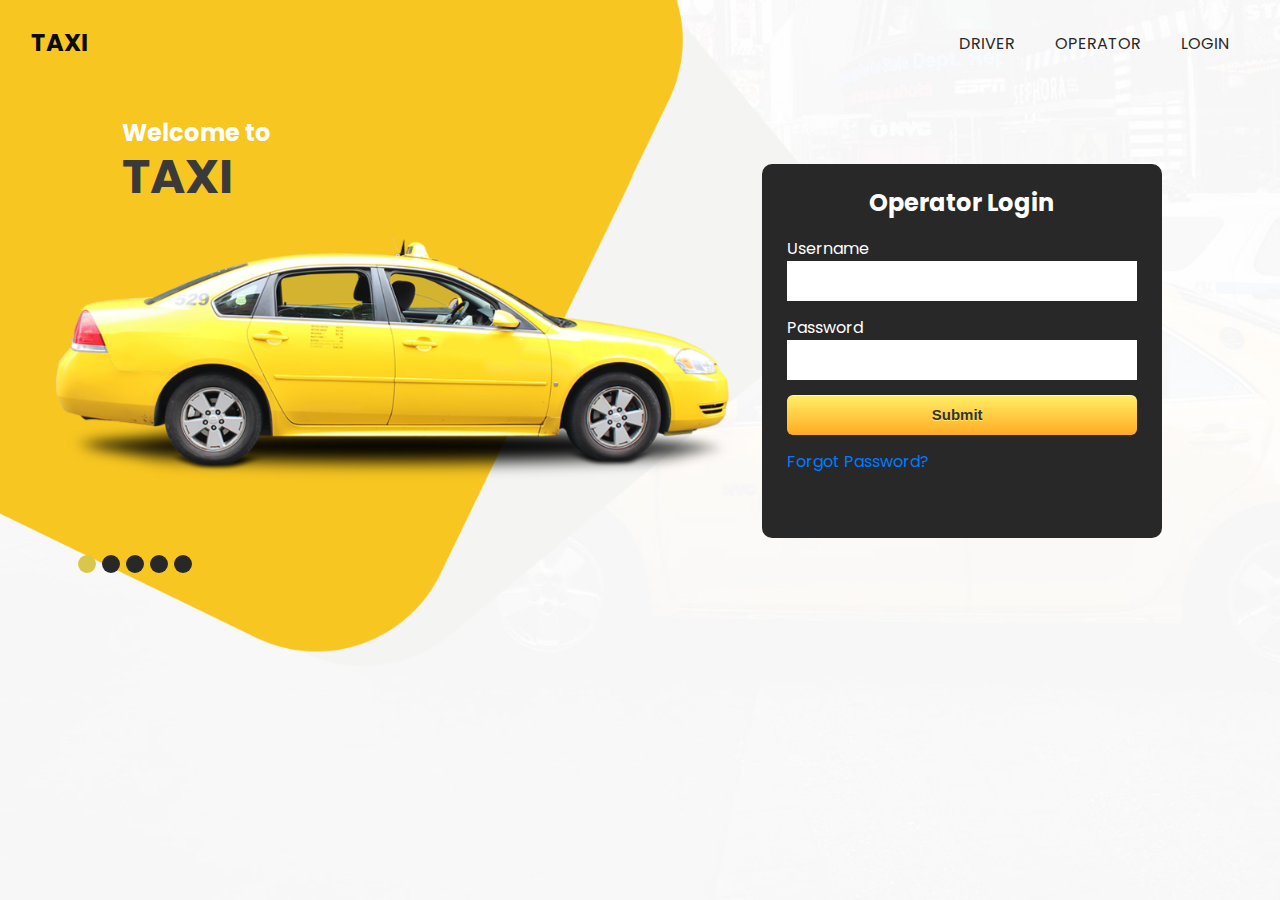
<file: operator_login.html>
<!DOCTYPE html>
<html>

<head>
  <!-- Basic -->
  <meta charset="utf-8" />
  <meta http-equiv="X-UA-Compatible" content="IE=edge" />
  <!-- Mobile Metas -->
  <meta name="viewport" content="width=device-width, initial-scale=1, shrink-to-fit=no" />


  <title>TAXI</title>




  <!-- bootstrap core css -->
  <link rel="stylesheet" type="text/css" href="css/bootstrap.css" />

  <!-- fonts style -->
  <link href="https://fonts.googleapis.com/css?family=Poppins:400,700&display=swap" rel="stylesheet">

  <!-- Custom styles for this template -->
  <link href="css/style.css" rel="stylesheet" />

</head>

<body>

  <div class="hero_area">
    <!-- header section strats -->
    <header class="header_section">
      <div class="container-fluid">
        <nav class="navbar navbar-expand-lg custom_nav-container ">
          <a class="navbar-brand" href="operator_login.html">
            <span>
            TAXI
            </span>
          </a>
          <button class="navbar-toggler" type="button" data-toggle="collapse" data-target="#navbarSupportedContent" aria-controls="navbarSupportedContent" aria-expanded="false" aria-label="Toggle navigation">
            <span class="navbar-toggler-icon"></span>
          </button>

          <div class="collapse navbar-collapse" id="navbarSupportedContent">
            <div class="d-flex ml-auto flex-column flex-lg-row align-items-center">
              <ul class="navbar-nav  ">
                <li class="nav-item active">
                  <a class="nav-link" href="driver_login.html">Driver <span class="sr-only">(current)</span></a>
                </li>
                <li class="nav-item">
                  <a class="nav-link" href="operator_login.html">Operator</a>
                </li>

                <li class="nav-item">
                  <a class="nav-link" href="index.html">Login</a>
                </li>
              </ul>
            </div>
          </div>
        </nav>
      </div>
    </header>
    <!-- end header section -->
    <!-- slider section -->
    <section class=" slider_section ">
      <div class="container-fluid">
        <div class="row">
          <div class="col-md-7 ">
            <div class="box">
              <div class="detail-box">
                <h4>
                  Welcome to
                </h4>
                <h1>
                  TAXI
                </h1>
              </div>
              <div id="carouselExampleIndicators" class="carousel slide" data-ride="carousel">
                <ol class="carousel-indicators">
                  <li data-target="#carouselExampleIndicators" data-slide-to="0" class="active"></li>
                  <li data-target="#carouselExampleIndicators" data-slide-to="1"></li>
                  <li data-target="#carouselExampleIndicators" data-slide-to="2"></li>
                  <li data-target="#carouselExampleIndicators" data-slide-to="3"></li>
                  <li data-target="#carouselExampleIndicators" data-slide-to="4"></li>
                </ol>
                <div class="carousel-inner">
                  <div class="carousel-item active">

                    <div class="img-box">
                      <img src="images/slider-img.png" alt="">
                    </div>
                  </div>
                  <div class="carousel-item">
                    <div class="img-box">
                      <img src="images/slider-img.png" alt="">
                    </div>
                  </div>
                  <div class="carousel-item">
                    <div class="img-box">
                      <img src="images/slider-img.png" alt="">
                    </div>
                  </div>
                  <div class="carousel-item">
                    <div class="img-box">
                      <img src="images/slider-img.png" alt="">
                    </div>
                  </div>
                  <div class="carousel-item">
                    <div class="img-box">
                      <img src="images/slider-img.png" alt="">
                    </div>
                  </div>
                </div>
              </div>


            </div>
          </div>
          <div class="col-lg-4 col-md-5 ">
            <div class="slider_form">
              <h4>
               Operator Login
              </h4>
              <form action="">






                <a  class="w3-blue w3-block w3-padding-16" style="color:white;">Username</a>
        <input type="text">
<br>
<a  class="w3-blue w3-block w3-padding-16" style="color:white;">Password</a>

<input type="text"><input  class="myButton" type=button onclick="location.href ='F:/apps/xampps/htdocs/webapp/Valid-Vaccine/Thesis/View_All.html'" value="Submit">
<a href="#">Forgot Password?</a>
<br>
<br>
                </div>
              </form>
            </div>
          </div>
        </div>
      </div>

    </section>
    <!-- end slider section -->
  </div>



  <script type="text/javascript" src="js/jquery-3.4.1.min.js"></script>
  <script type="text/javascript" src="js/bootstrap.js"></script>
  <script type="text/javascript" src="https://cdnjs.cloudflare.com/ajax/libs/OwlCarousel2/2.3.4/owl.carousel.min.js">
  </script>


  <!-- owl carousel script -->
  <script type="text/javascript">
    $(".owl-carousel").owlCarousel({
      loop: true,
      margin: 20,
      navText: [],
      autoplay: true,
      autoplayHoverPause: true,
      responsive: {
        0: {
          items: 1
        },
        768: {
          items: 2
        },
        1000: {
          items: 2
        }
      }
    });
  </script>
  <!-- end owl carousel script -->

</body>

</html>
</file>
<file: css/style.css>
html {
  overflow-x: hidden;
}

body {
  font-family: "Poppins", sans-serif;
  color: #0c0c0c;
  background-color: #ffffff;
}

.layout_padding {
  padding: 90px 0;
}

.layout_padding2 {
  padding: 45px 0;
}

.layout_padding2-top {
  padding-top: 45px;
}

.layout_padding2-bottom {
  padding-bottom: 45px;
}

.layout_padding-top {
  padding-top: 90px;
}

.layout_padding-bottom {
  padding-bottom: 90px;
}

.heading_container {
  display: -webkit-box;
  display: -ms-flexbox;
  display: flex;
  margin-bottom: 45px;
}

.heading_container h2 {
  position: relative;
  margin: 0;
  padding: 10px 0;
}

.heading_container h2::before {
  content: "";
  position: absolute;
  width: 3px;
  height: 100%;
  top: 50%;
  right: -45px;
  -webkit-transform: translateY(-50%);
          transform: translateY(-50%);
  z-index: 1;
  background-color: #dbc64c;
  background-repeat: no-repeat;
}

/*header section*/
.hero_area {
  min-height: 100vh;
  position: relative;
  background-image: url(../images/white.jpg);
  background-size: cover;
}

.hero_area::before {
  content: "";
  position: absolute;
  top: 0;
  left: 0;
  height: 100%;
  width: 65%;
  background-image: url(../images/yellow-white.png);
  background-size: 100%;
  background-repeat: no-repeat;
}





.custom_nav-container .navbar-nav .nav-item .nav-link {
  margin: 10px 20px;
  padding: 0;
  color: #282828;
  text-align: center;
  position: relative;
  text-transform: uppercase;
}

a,
a:hover,
a:focus {
  text-decoration: none;
}

a:hover,
a:focus {
  color: initial;
}







.navbar-brand span {
  font-size: 24px;
  font-weight: 700;
  color: #0b0b0a;
  text-transform: uppercase;
}

.custom_nav-container {
  z-index: 99999;
  padding-top: 20px;
  -webkit-box-align: end;
      -ms-flex-align: end;
          align-items: flex-end;
}

.navbar-expand-lg .navbar-collapse {
  -webkit-box-align: end;
      -ms-flex-align: end;
          align-items: flex-end;
}

.custom_nav-container .navbar-toggler {
  outline: none;
}

.custom_nav-container .navbar-toggler .navbar-toggler-icon {
  background-image: url(../images/menu.png);
  background-size: 45px;
}

/*end header section*/
/* slider section */
.slider_section {
  height: calc(100% - 80px);
  display: -webkit-box;
  display: -ms-flexbox;
  display: flex;
  -webkit-box-align: center;
      -ms-flex-align: center;
          align-items: center;
  z-index: 2;
  color: #3b3a3a;
  padding: 45px 0 75px 0;
}

.slider_section .row {
  -webkit-box-align: center;
      -ms-flex-align: center;
          align-items: center;
}

.slider_section div#carouselExampleIndicators {
  width: 130%;
  margin-left: -20%;
  position: unset;
}

.slider_section .box {
  padding-left: 15%;
  margin-bottom: 100px;
}

.slider_section .box .detail-box {
  padding-right: 10%;
}

.slider_section .box .detail-box h4 {
  font-weight: bold;
  margin-bottom: 0;
  color: #ffffff;
}

.slider_section .box .detail-box h1 {
  font-weight: bold;
  margin-bottom: 30px;
  text-transform: uppercase;
  font-size: 3rem;
}

.slider_section .box .img-box {
  margin: 0 7%;
}

.slider_section .box .img-box img {
  width: 100%;
}

.slider_section .box .btn-box {
  margin-top: 15px;
}

.slider_section .box .btn-box a {
  text-align: center;
  display: inline-block;
  padding: 8px 30px;
  border: 1px solid #0b0b0a;
  background-color: transparent;
  color: #0b0b0a;
}

.slider_section .box .btn-box a:hover {
  background-color: #0b0b0a;
  color: #ffffff;
}

.slider_section .slider_form {
  width: 400px;
  padding: 25px;
  background-color: #282828;
  border-radius: 10px;
  margin: auto;
}

.slider_section .slider_form h4 {
  font-weight: bold;
  text-align: center;
  color: #ffffff;
  margin-bottom: 20px;
}

.slider_section .slider_form form {
  margin: 15px 0;
}

.slider_section .slider_form form input {
  width: 100%;
  height: 40px;
  border: none;
  outline: none;
  margin-bottom: 15px;
  padding-left: 15px;
}

.slider_section .slider_form form .btm_input {
  display: -webkit-box;
  display: -ms-flexbox;
  display: flex;
}

.slider_section .slider_form form .btm_input input {
  width: calc(95% - 116px);
  margin: 0;
  margin-right: 10px;
}

.slider_section .slider_form form .btm_input button {
  -webkit-box-flex: 1;
      -ms-flex: 1;
          flex: 1;
  min-width: 116px;
  border: none;
  outline: none;
  background-color: #f7c621;
  color: #ffffff;
}

.slider_section .carousel-indicators {
  margin: 0;
  -webkit-box-pack: start;
      -ms-flex-pack: start;
          justify-content: flex-start;
  left: 10%;
}

.slider_section .carousel-indicators li {
  width: 18px;
  height: 18px;
  border-radius: 100%;
  background-color: #282828;
  opacity: 1;
}

.slider_section .carousel-indicators li.active {
  background-color: #dbc64c;
}



/* Button */
.myButton {
	box-shadow:inset 0px 1px 0px 0px #fff6af;
	background:linear-gradient(to bottom, #ffec64 5%, #ffab23 100%);
	background-color:#ffec64;
	border-radius:6px;
	border:1px solid #ffaa22;
	display:inline-block;
	cursor:pointer;
	color:#333333;
	font-family:Arial;
	font-size:15px;
	font-weight:bold;
	padding:6px 24px;
	text-decoration:none;
	text-shadow:0px 1px 0px #ffee66;
}
.myButton:hover {
	background:linear-gradient(to bottom, #ffab23 5%, #ffec64 100%);
	background-color:#ffab23;
}
.myButton:active {
	position:relative;
	top:1px;
}

.driver{
  height: 250px;
  width: 250px;
}
</file>
